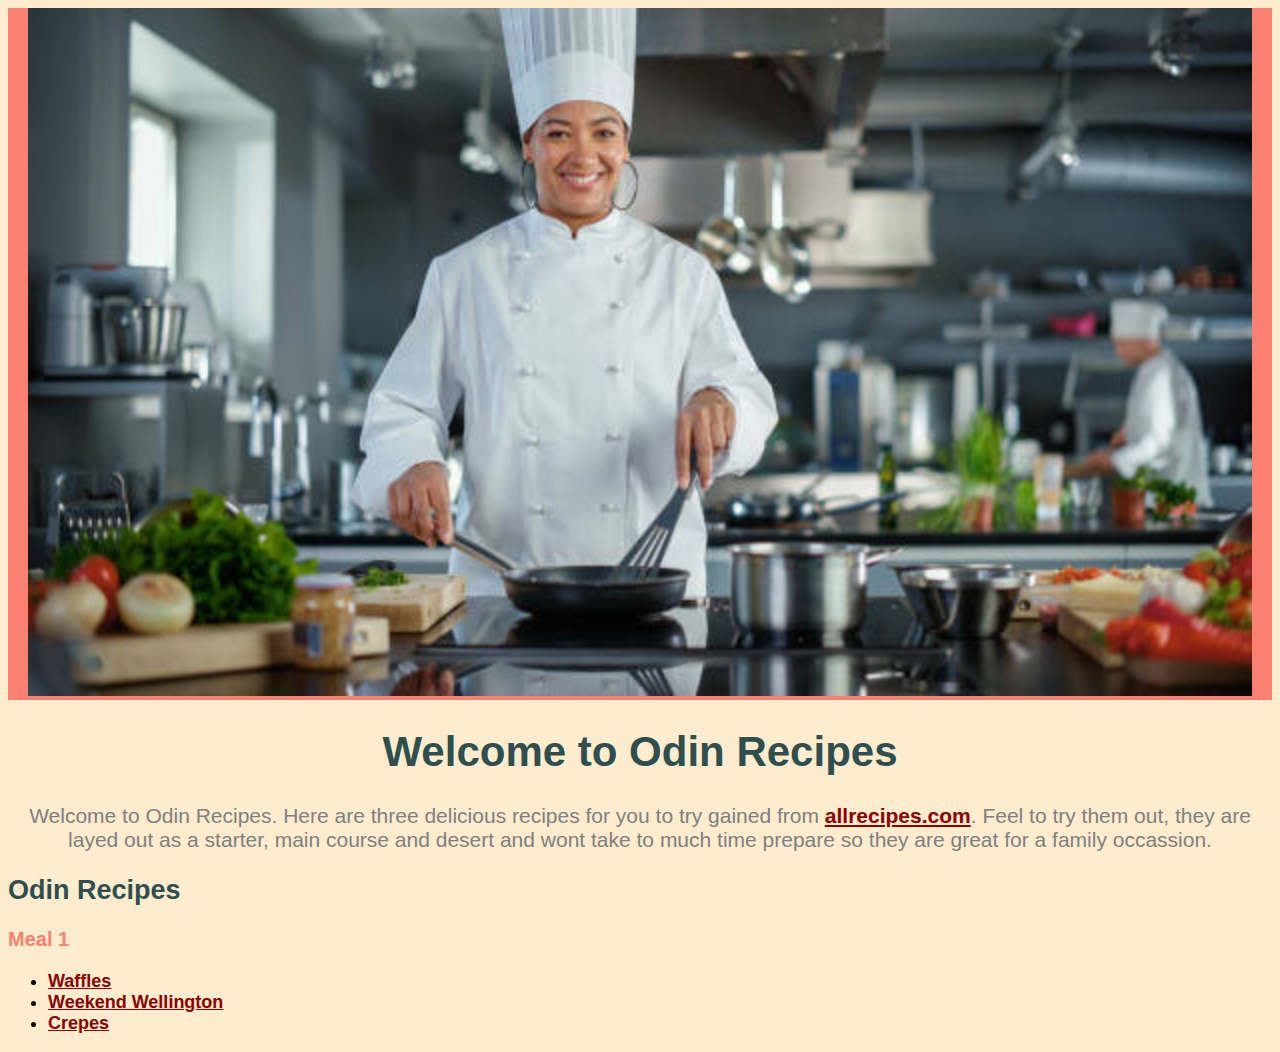
<file: index.html>
<!DOCTYPE html>
<html lang="en">
    <head>
        <meta charset="UTF-8">
        <meta http-equiv="X-UA-Compatible" content="IE=edge">
        <meta name="viewport" content="width=device-width, initial-scale=1.0">
        <link rel="stylesheet" href="css/style-index.css">
        <title>Homepage</title>
    </head>

    <body>

        <div class="image-container">
            <img src="images/chef.jpg" alt="An image of a chef cooking in a high tech kitchen">
        </div>

        <div class="welcome">

            <h1>Welcome to Odin Recipes</h1>

            <p>Welcome to Odin Recipes. Here are three delicious recipes for you to try gained from <a class="core-link" href="https://www.allrecipes.com">allrecipes.com</a>. Feel to try them out, they are layed out as a starter, main course and desert and wont take to much time prepare so they are great for a family occassion.</p>

        </div>

        <main>

            <h2>Odin Recipes</h2>

            <h3>Meal 1</h3>

            <ul class="recipe-list">
                <li><a href="recipes/waffles.html">Waffles</a></li>
                <li><a href="recipes/wellington.html">Weekend Wellington</a></li>
                <li><a href="recipes/crepes.html">Crepes</a></li>
            </ul>

        </main>

    </body>
</html>
</file>
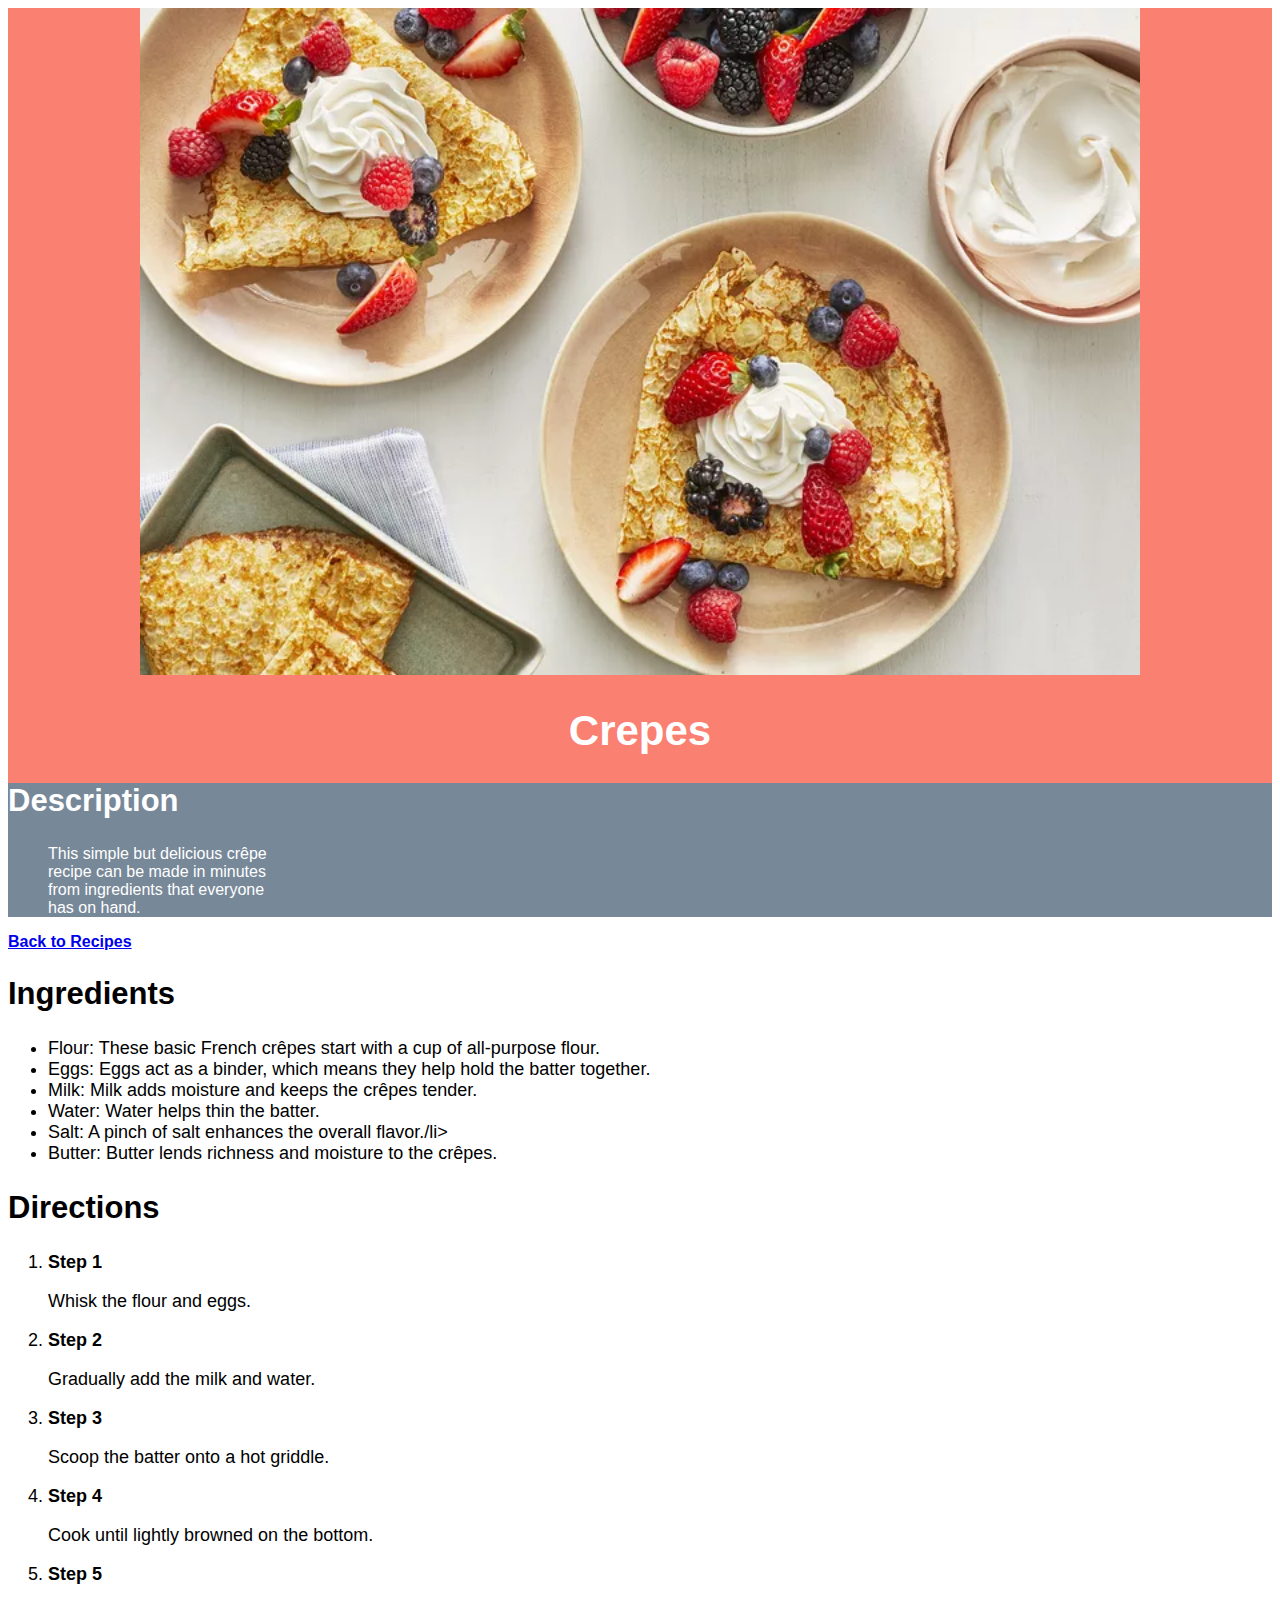
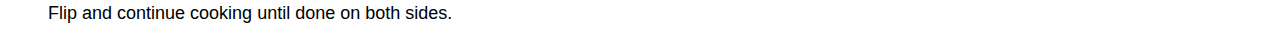
<file: recipes/crepes.html>
<!DOCTYPE html>
<html lang="en">

    <head>
        <meta charset="UTF-8">
        <meta http-equiv="X-UA-Compatible" content="IE=edge">
        <meta name="viewport" content="width=device-width, initial-scale=1.0">
        <link rel="stylesheet" href="../css/style-recipes.css">
        <title>Crepes</title>
    </head>

    <body>

        <!-- Picture Content -->
        <div class="showcase">

            
            <img src="../images/crepes.webp" alt="A picture of three crepes sitting on a clean white plate with strawberries and whipped cream">    
            <h1>Crepes</h1>

            <div class="container">
                <div class="description">
                    <h2>Description</h2>
    
                    <p><blockquote>This simple but delicious crêpe recipe can be made in minutes from ingredients that everyone has on hand.</blockquote></p>
                </div>
            </div>
        </div>

        <nav>
            <a href="../index.html">Back to Recipes</a>
        </nav>

        <!-- UL of Ingredients -->
        <div class="header">
            <h2>Ingredients</h2>
        </div>

        <ul>
            <li>Flour: These basic French crêpes start with a cup of all-purpose flour.</li>
            <li>Eggs: Eggs act as a binder, which means they help hold the batter together.</li>
            <li>Milk: Milk adds moisture and keeps the crêpes tender.</li>
            <li>Water: Water helps thin the batter.</li>
            <li>Salt: A pinch of salt enhances the overall flavor./li>
            <li>Butter: Butter lends richness and moisture to the crêpes.</li>
        </ul>

        <!-- Steps to Cook -->
        <div class="header">
            <h2>Directions</h2>
        </div>

        <ol>
            <li>
                <strong>Step 1</strong>
                <p>
                    Whisk the flour and eggs.
                </p>
            </li>
            <li>
                <strong>Step 2</strong>
                <p>
                    Gradually add the milk and water.
                </p>
            </li>
            <li>
                <strong>Step 3</strong>
                <p>
                    Scoop the batter onto a hot griddle.
                </p>
            </li>
            <li>
                <strong>Step 4</strong>
                <p>
                    Cook until lightly browned on the bottom.
                </p>
            </li>
            <li>
                <strong>Step 5</strong>
                <p>
                    Flip and continue cooking until done on both sides.
                </p>
            </li>
        </ol>
    </body>

</html>
</file>
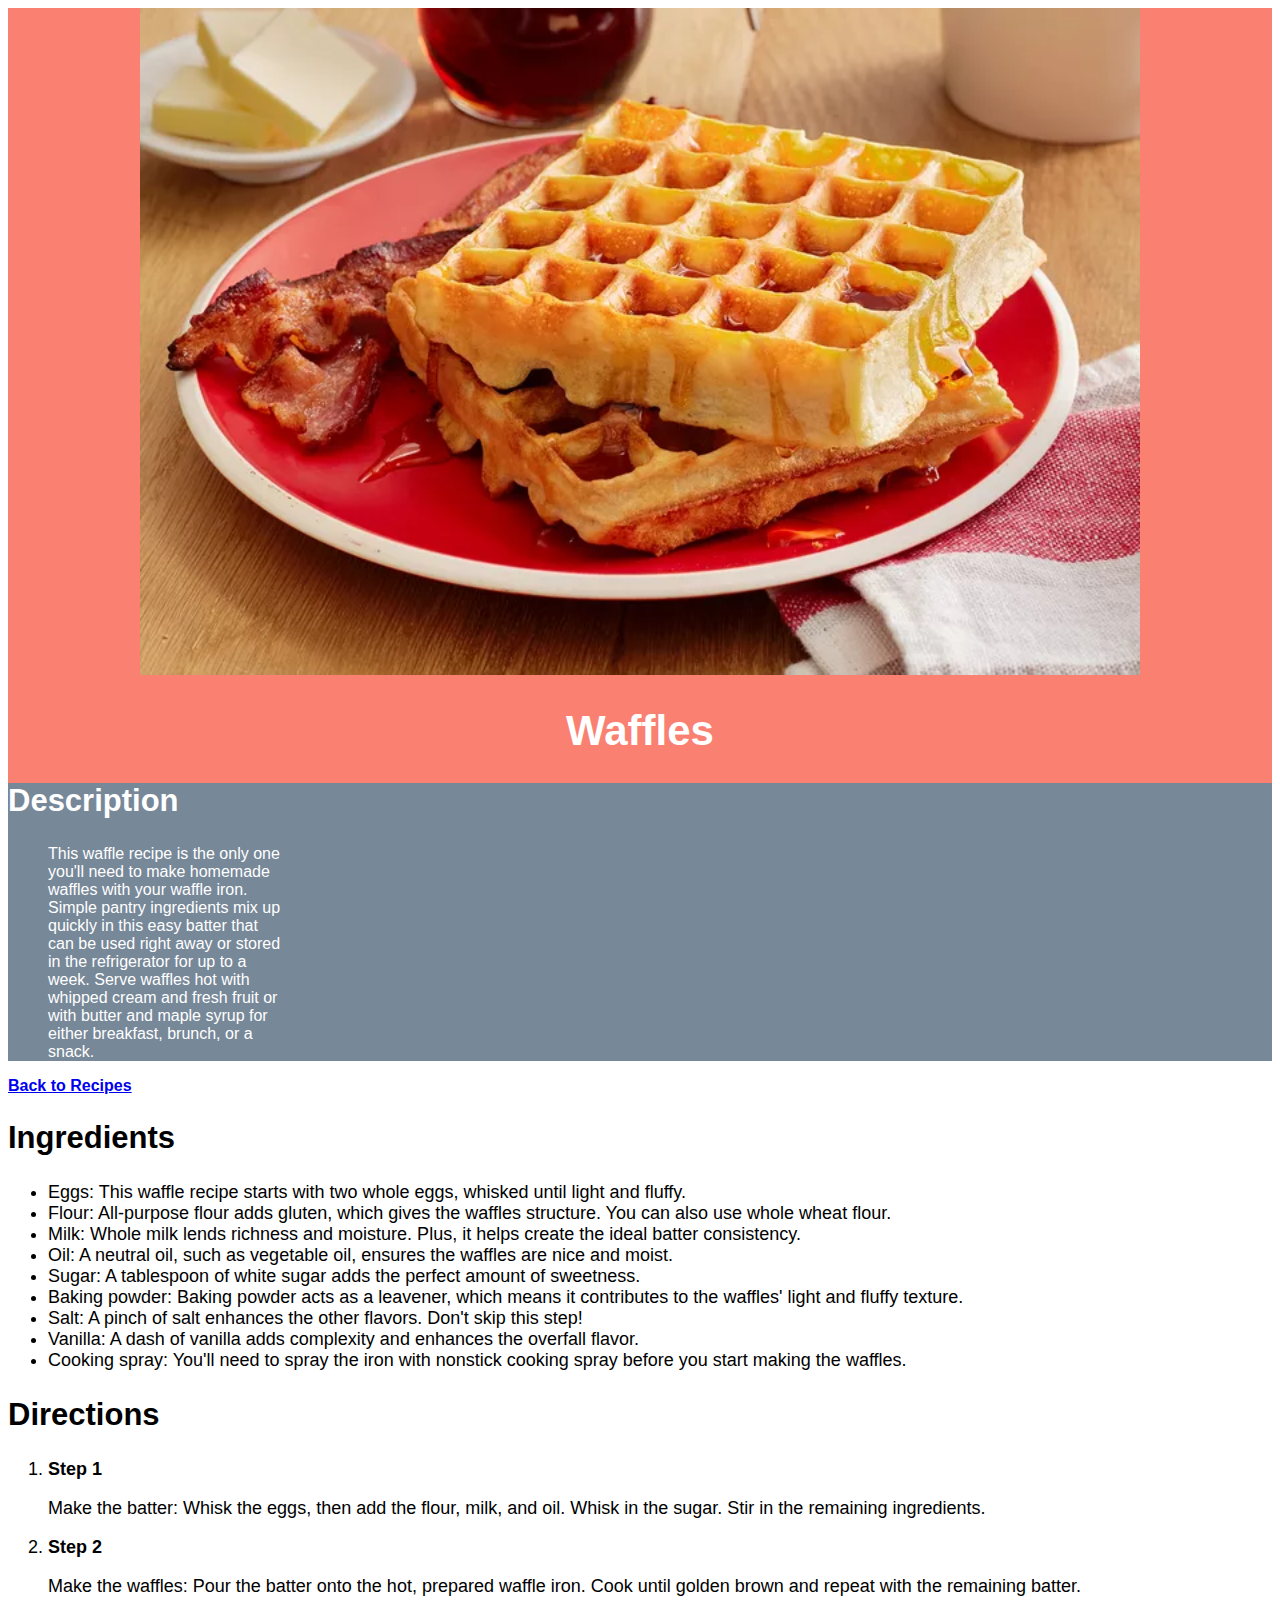
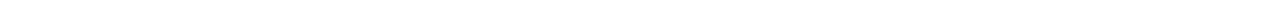
<file: recipes/waffles.html>
<!DOCTYPE html>
<html lang="en">

    <head>
        <meta charset="UTF-8">
        <meta http-equiv="X-UA-Compatible" content="IE=edge">
        <meta name="viewport" content="width=device-width, initial-scale=1.0">
        <link rel="stylesheet" href="../css/style-recipes.css">
        <title>Waffles</title>
    </head>

    <body>

        <div class="showcase">

            <img src="../images/waffles.webp" alt="A picture of a waffles on a red plate covered in crispy bacon">
            <h1>Waffles</h1>

            <div class="container">
                <div class="description">
                    <h2>Description</h2>
                    <p><blockquote>This waffle recipe is the only one you'll need to make homemade waffles with your waffle iron. Simple pantry ingredients
                    mix up quickly in this easy batter that can be used right away or stored in the refrigerator for up to a week. Serve
                    waffles hot with whipped cream and fresh fruit or with butter and maple syrup for either breakfast, brunch, or a snack.</blockquote></p>
                </div>
            </div>
        </div>

        <nav>
            <a href="../index.html">Back to Recipes</a>
        </nav>

        <div class="header">
            <h2>Ingredients</h2>
        </div>

        <ul>
            <li>Eggs: This waffle recipe starts with two whole eggs, whisked until light and fluffy.</li>
            <li>Flour: All-purpose flour adds gluten, which gives the waffles structure. You can also use whole wheat flour.</li>
            <li>Milk: Whole milk lends richness and moisture. Plus, it helps create the ideal batter consistency.</li>
            <li>Oil: A neutral oil, such as vegetable oil, ensures the waffles are nice and moist.</li>
            <li>Sugar: A tablespoon of white sugar adds the perfect amount of sweetness.</li>
            <li>Baking powder: Baking powder acts as a leavener, which means it contributes to the waffles' light and fluffy texture.</li>
            <li>Salt: A pinch of salt enhances the other flavors. Don't skip this step!</li>
            <li>Vanilla: A dash of vanilla adds complexity and enhances the overfall flavor.</li>
            <li>Cooking spray: You'll need to spray the iron with nonstick cooking spray before you start making the waffles.</li>
        </ul>

        <div class="header">
            <h2>Directions</h2>
        </div>

        <ol>
            <li>
                <strong>Step 1</strong>
                <p>
                    Make the batter: Whisk the eggs, then add the flour, milk, and oil. Whisk in the sugar. Stir in the remaining
                    ingredients.
                </p>
            </li>
            <li>
                <strong>Step 2</strong>
                <p>
                    Make the waffles: Pour the batter onto the hot, prepared waffle iron. Cook until golden brown and repeat with the
                    remaining batter.
                </p>
        </ol>
    </body>

</html>
</file>
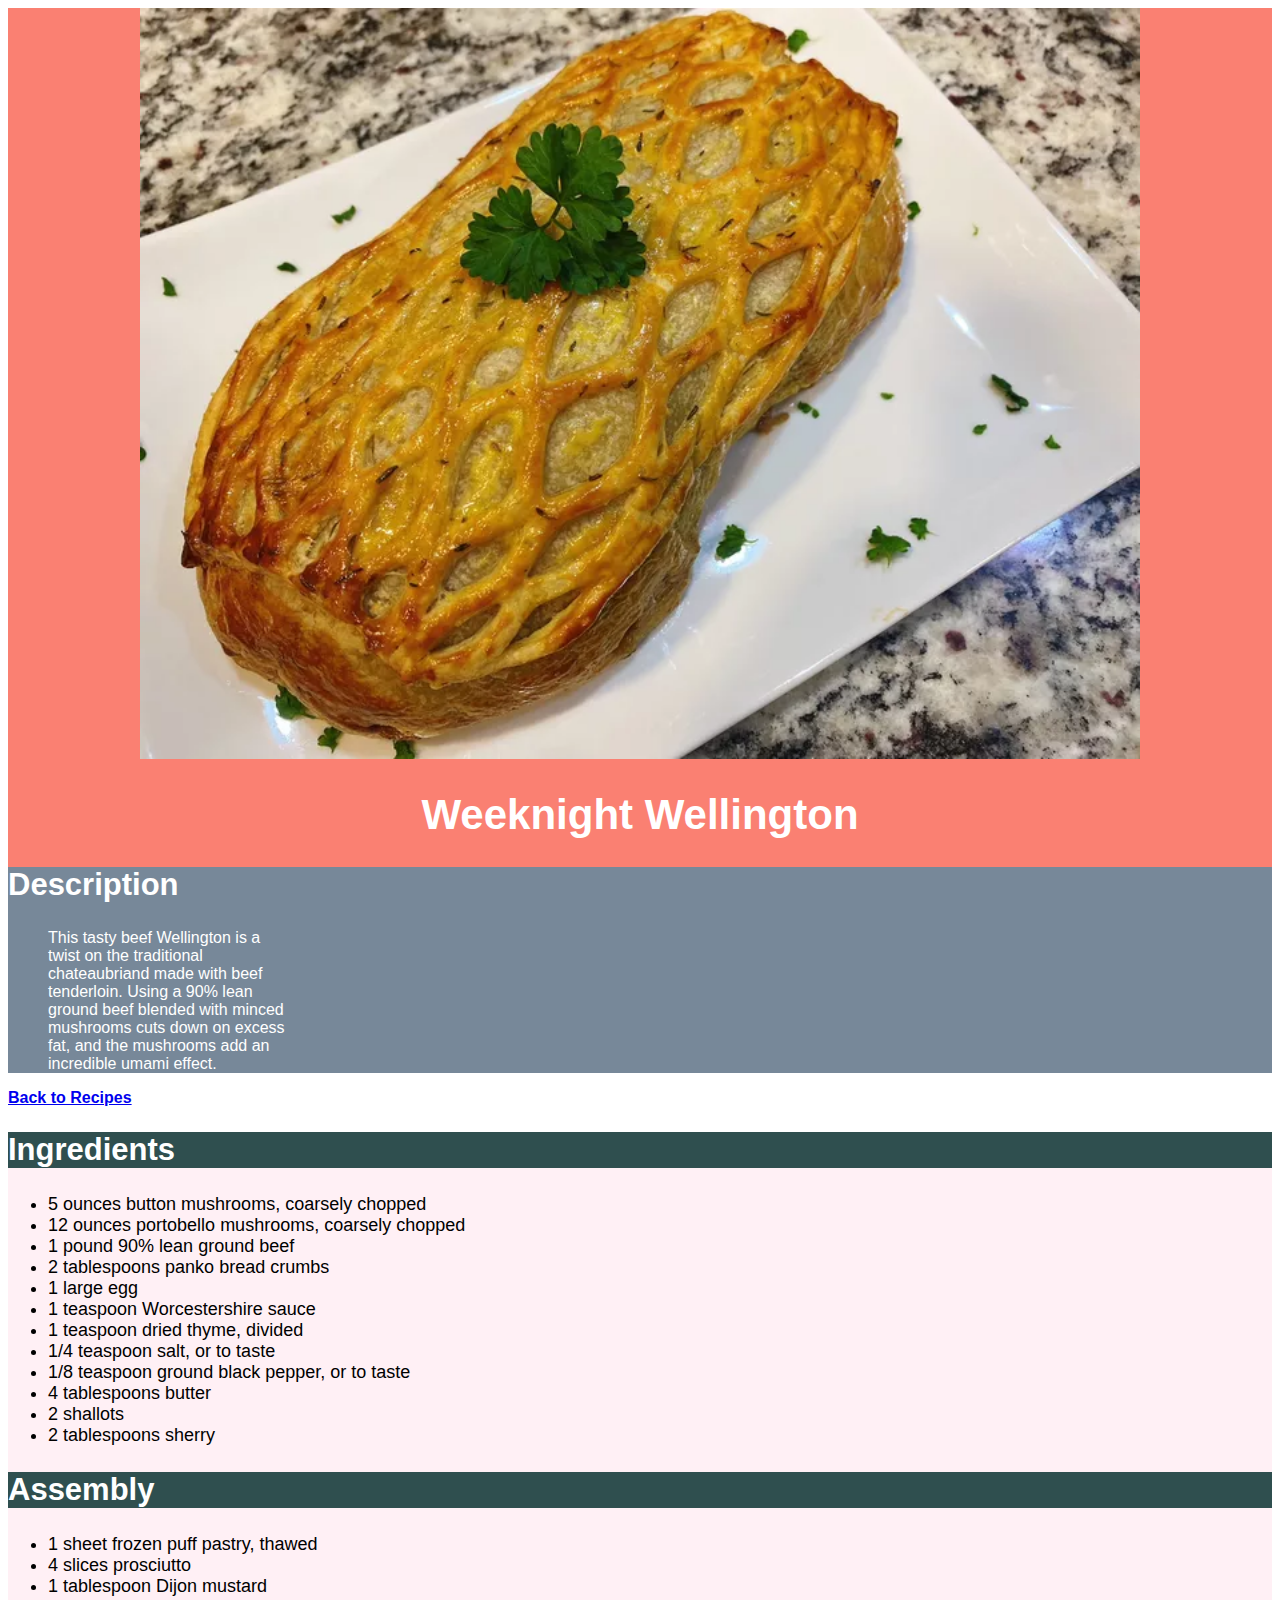
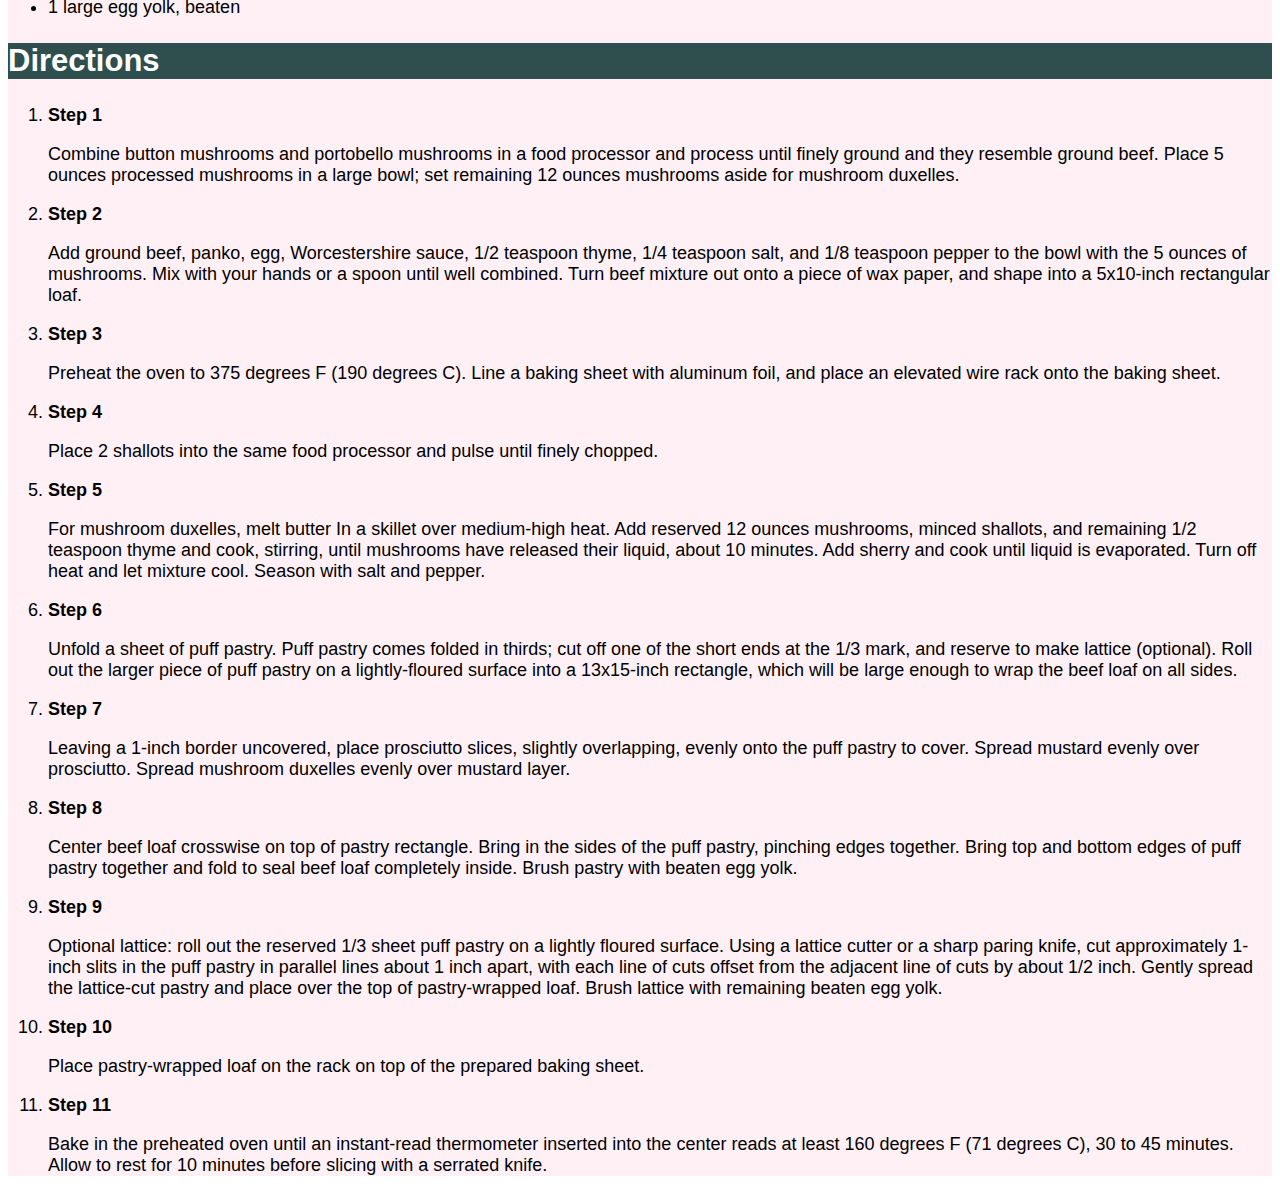
<file: recipes/wellington.html>
<!DOCTYPE html>
<html lang="en">
    <head>
        <meta charset="UTF-8">
        <meta http-equiv="X-UA-Compatible" content="IE=edge">
        <meta name="viewport" content="width=device-width, initial-scale=1.0">
        <link rel="stylesheet" href="../css/style-recipes.css">
        <title>Weekend Wellington</title>
    </head>

    <body>

        <div class="showcase">

            <!-- Picture Content 750*563-->
            <img src="../images/wellington" alt="A picture of a finished beef wellington sitting on a marble table">
            <h1>Weeknight Wellington</h1>

            <div class="container">
                <div class="description">
                    <h2>Description</h2>

                    <p><blockquote> This tasty beef Wellington is a twist on the traditional chateaubriand made with beef tenderloin. Using a 90% lean
                    ground beef blended with minced mushrooms cuts down on excess fat, and the mushrooms add an incredible umami effect.</blockquote></p>
                </div>
            </div>
        </div>

        <!-- Link to Home -->
        <nav>
            <a href="../index.html">Back to Recipes</a>
        </nav>

        <main>
        <!-- UL of Ingredients -->
            <div class="header">
                <h2>Ingredients</h2>
            </div>
            <ul>
                <li>5 ounces button mushrooms, coarsely chopped</li>
                <li>12 ounces portobello mushrooms, coarsely chopped</li>
                <li>1 pound 90% lean ground beef</li>
                <li>2 tablespoons panko bread crumbs</li>
                <li>1 large egg</li>
                <li>1 teaspoon Worcestershire sauce</li>
                <li>1 teaspoon dried thyme, divided</li>
                <li>1/4 teaspoon salt, or to taste</li>
                <li>1/8 teaspoon ground black pepper, or to taste</li>
                <li>4 tablespoons butter</li>
                <li>2 shallots</li>
                <li>2 tablespoons sherry</li>
            </ul>

            <!-- UL of Assembly -->
            <div class="header">
                <h2>Assembly</h2>
            </div>
            <ul>
                <li>1 sheet frozen puff pastry, thawed</li>
                <li>4 slices prosciutto</li>
                <li>1 tablespoon Dijon mustard</li>
                <li>1 large egg yolk, beaten</li>
            </ul>

            <!-- Steps to Cook -->
            <div class="header">
                <h2>Directions</h2>
            </div>
            <ol>

                <li>
                    <strong>Step 1</strong>

                    <p>
                        Combine button mushrooms and portobello mushrooms in a food processor and process until finely ground and they resemble
                        ground beef. Place 5 ounces processed mushrooms in a large bowl; set remaining 12 ounces mushrooms aside for mushroom
                        duxelles.
                    </p>
                </li>

                <li>
                    <strong>Step 2</strong>

                    <p>
                        Add ground beef, panko, egg, Worcestershire sauce, 1/2 teaspoon thyme, 1/4 teaspoon salt, and 1/8 teaspoon pepper to the
                        bowl with the 5 ounces of mushrooms. Mix with your hands or a spoon until well combined. Turn beef mixture out onto a
                        piece of wax paper, and shape into a 5x10-inch rectangular loaf.
                    </p>
                </li>

                <li>
                    <strong>Step 3</strong>

                    <p>
                        Preheat the oven to 375 degrees F (190 degrees C). Line a baking sheet with aluminum foil, and place an elevated wire
                        rack onto the baking sheet.
                    </p>
                </li>
                <li>
                    <strong>Step 4</strong>

                    <p>
                        Place 2 shallots into the same food processor and pulse until finely chopped.
                    </p>
                </li>

                <li>
                    <strong>Step 5</strong>

                    <p>
                        For mushroom duxelles, melt butter In a skillet over medium-high heat. Add reserved 12 ounces mushrooms, minced
                        shallots, and remaining 1/2 teaspoon thyme and cook, stirring, until mushrooms have released their liquid, about 10
                        minutes. Add sherry and cook until liquid is evaporated. Turn off heat and let mixture cool. Season with salt and
                        pepper.
                    </p>
                </li>

                <li>
                    <strong>Step 6</strong>

                    <p>
                        Unfold a sheet of puff pastry. Puff pastry comes folded in thirds; cut off one of the short ends at the 1/3 mark, and
                        reserve to make lattice (optional). Roll out the larger piece of puff pastry on a lightly-floured surface into a
                        13x15-inch rectangle, which will be large enough to wrap the beef loaf on all sides.
                    </p>
                </li>

                <li>
                    <strong>Step 7</strong>

                    <p>
                        Leaving a 1-inch border uncovered, place prosciutto slices, slightly overlapping, evenly onto the puff pastry to cover.
                        Spread mustard evenly over prosciutto. Spread mushroom duxelles evenly over mustard layer.
                    </p>
                </li>

                <li>
                    <strong>Step 8</strong>

                    <p>
                        Center beef loaf crosswise on top of pastry rectangle. Bring in the sides of the puff pastry, pinching edges together.
                        Bring top and bottom edges of puff pastry together and fold to seal beef loaf completely inside. Brush pastry with
                        beaten egg yolk.
                    </p>
                </li>

                <li>
                    <strong>Step 9</strong>

                    <p>
                        Optional lattice: roll out the reserved 1/3 sheet puff pastry on a lightly floured surface. Using a lattice cutter or a
                        sharp paring knife, cut approximately 1-inch slits in the puff pastry in parallel lines about 1 inch apart, with each
                        line of cuts offset from the adjacent line of cuts by about 1/2 inch. Gently spread the lattice-cut pastry and place
                        over the top of pastry-wrapped loaf. Brush lattice with remaining beaten egg yolk.
                    </p>
                </li>

                <li>
                    <strong>Step 10</strong>

                    <p>
                        Place pastry-wrapped loaf on the rack on top of the prepared baking sheet.
                    </p>
                </li>

                <li>
                    <strong>Step 11</strong>

                    <p>
                        Bake in the preheated oven until an instant-read thermometer inserted into the center reads at least 160 degrees F (71
                        degrees C), 30 to 45 minutes. Allow to rest for 10 minutes before slicing with a serrated knife. 
                    </p>
                </li>

            </ol>

        </main>

    </body>

</html>
</file>
<file: css/style-index.css>
body {
    font-family: Verdana, Geneva, Tahoma, sans-serif;
    background-color: blanchedalmond;
}

h1, 
h2 {
    color: darkslategray;
}


a {
    font-weight: bold;
    color: darkred;
}

.image-container {
    text-align: center;
    background-color: salmon;
}

img {
    width: 1224px;
    height: auto;
}

.welcome {
    text-align: center;
}

.welcome h1 {
    font-size: 42px;
}

.welcome p {
    font-size: 21px;
    color: gray;
}

main {
    font-size: 18px;
}

main h3 {
    font-size: 20px;
    color: salmon;
}
</file>
<file: css/style-recipes.css>
body {
    font-family: Verdana, Geneva, Tahoma, sans-serif;
}

h1 {
    font-size: 42px;
}

h2 {
    font-size: 31px;
}

li { 
    font-size: 18px;
}

nav {
    font-size: 18x;
    font-weight: bold;
    color: darkred;
}
.showcase {
    background-color: darkslategray;
    height: auto;
    text-align: center;
    background-color: salmon;
    color: white;
}

.showcase h2 {
    text-align: start;
}


.showcase img {
    width: 1000px;
    height: auto;
}

.container {
    background-color: lightslategray;
    width: 100%;   
}

.description {
    width: 25vw;
    height: auto;
    text-align: start;
}

main {
    background-color: lavenderblush;
    font-family: "Garamond" sans-serif;
}

main .header {
    background-color: darkslategray;
}

main h2 {
    color: white;
}
</file>
